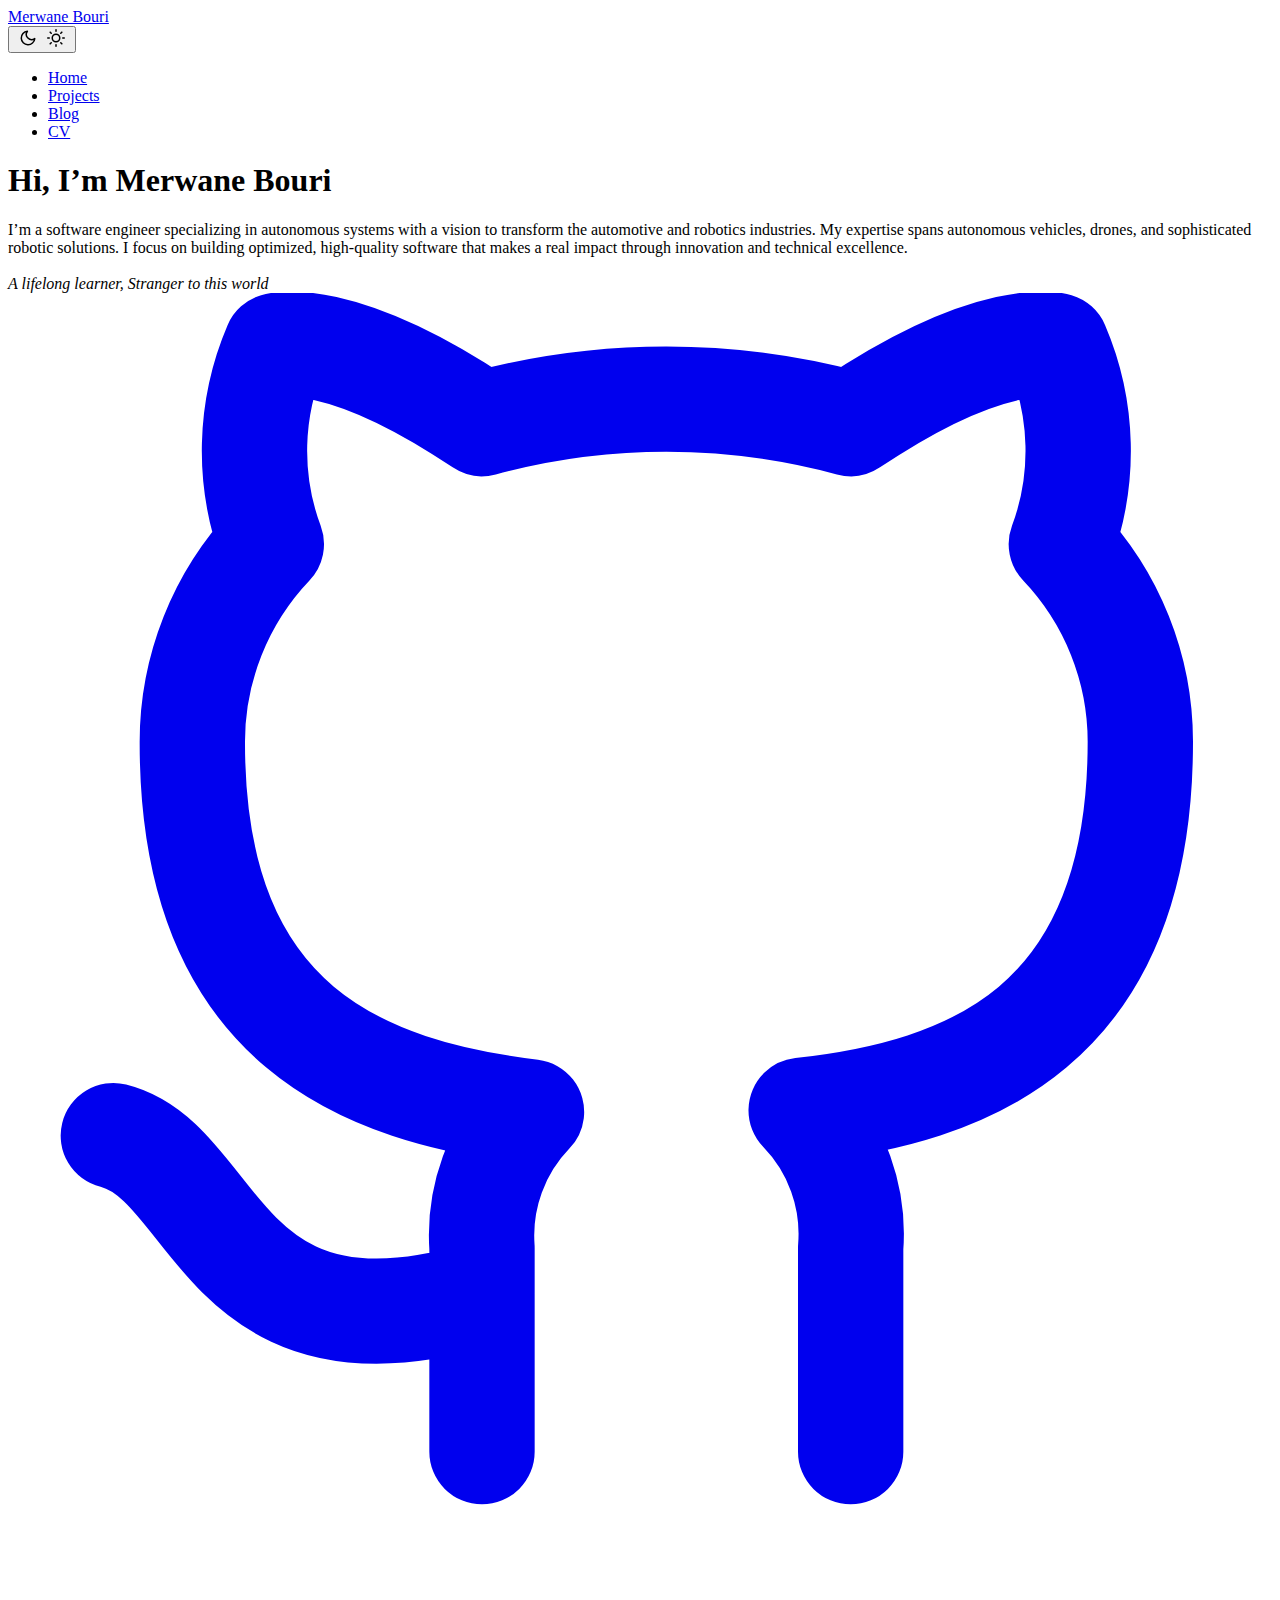
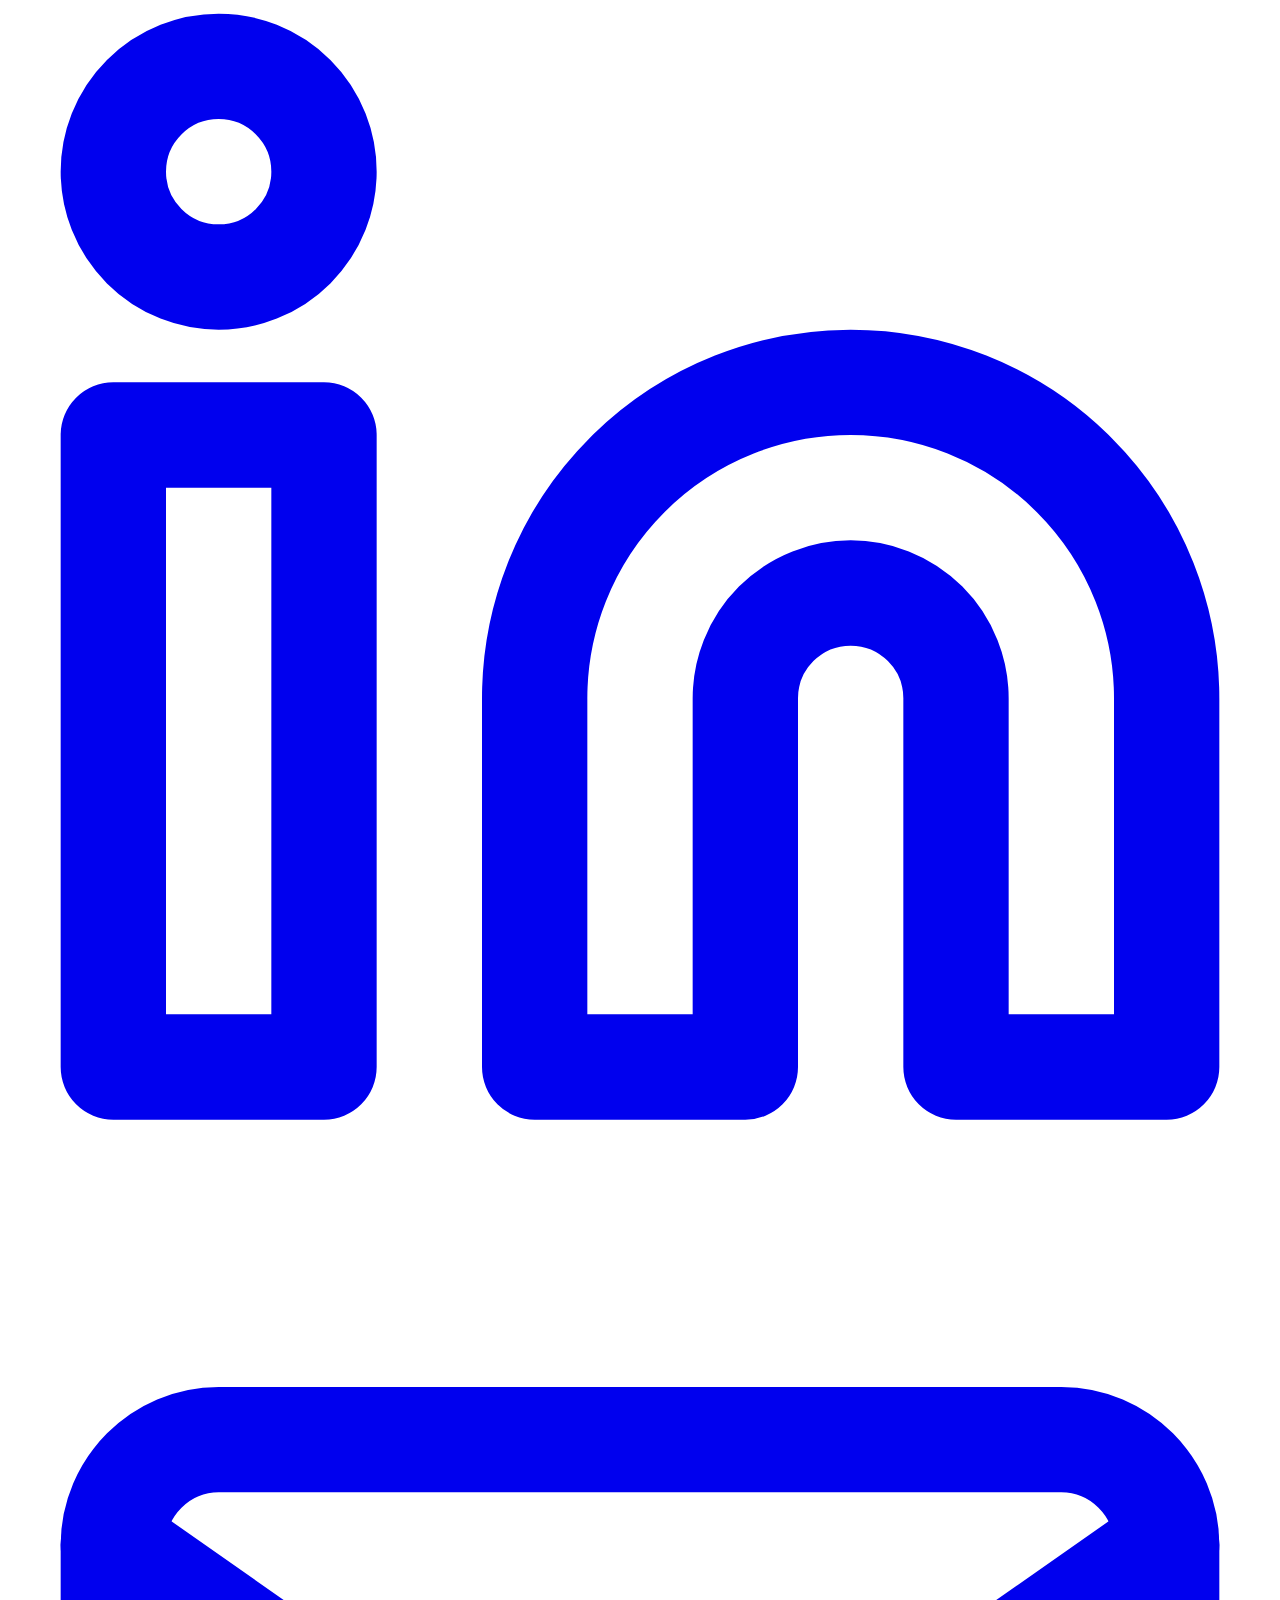
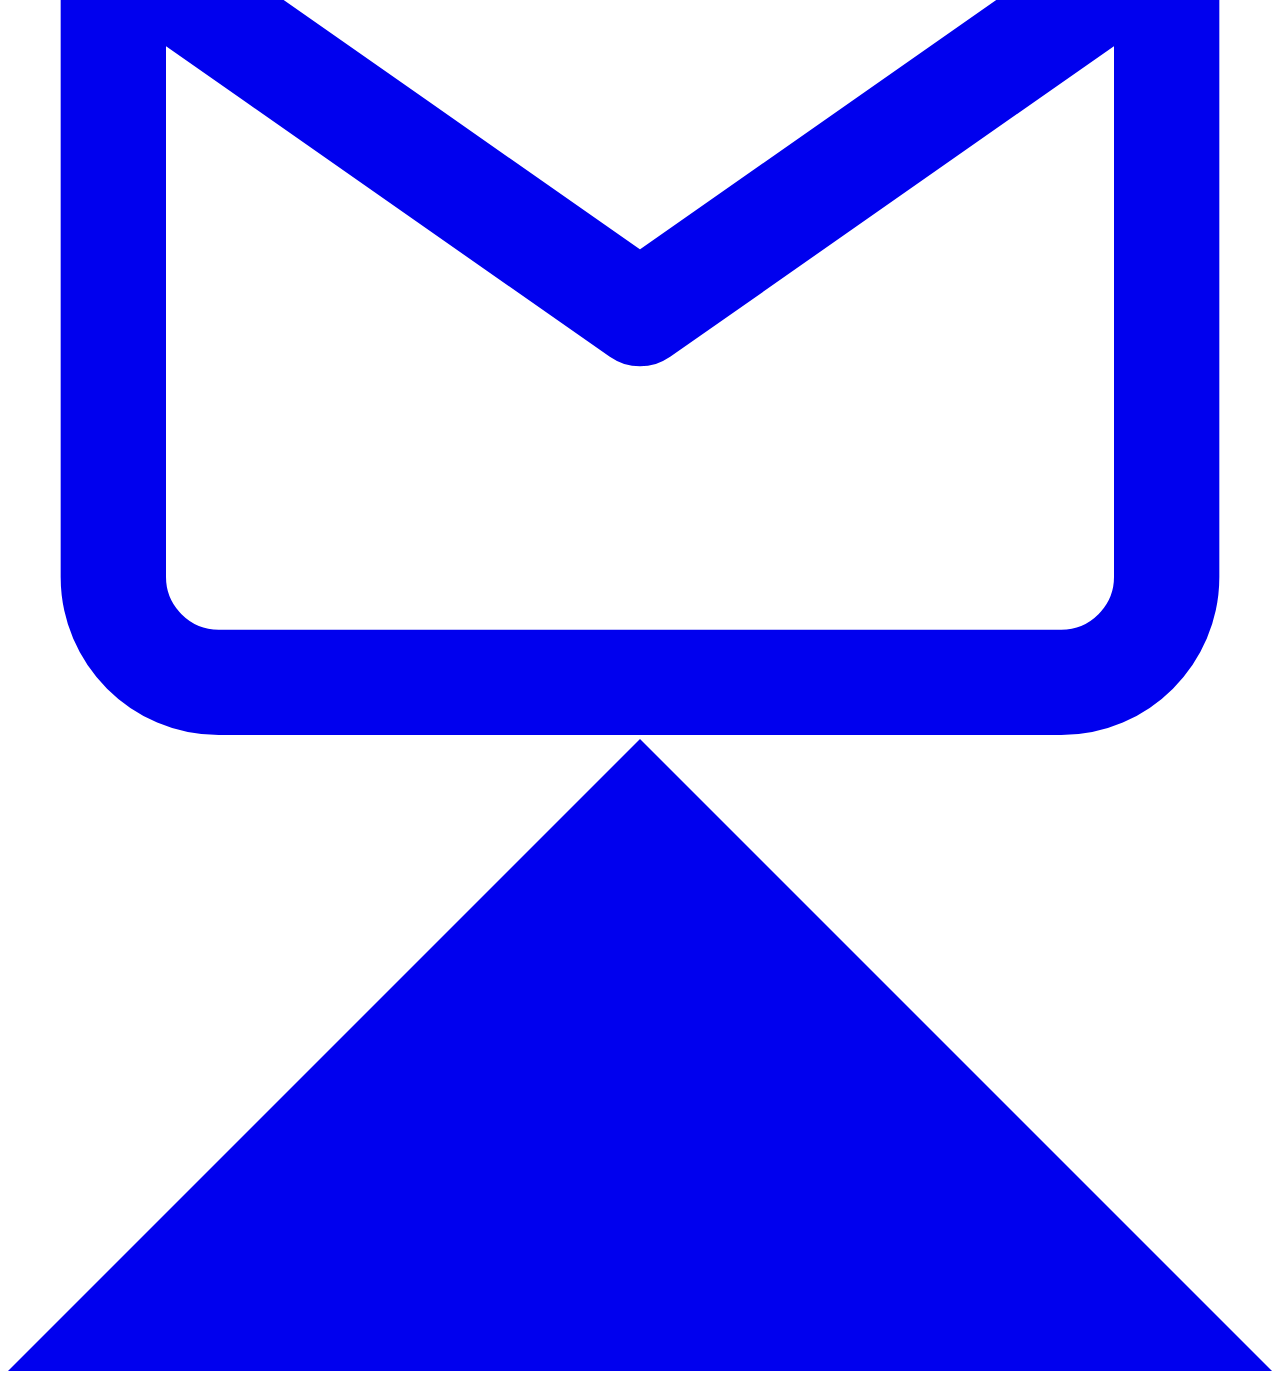
<file: index.html>
<!DOCTYPE html>
<html lang="en" dir="auto">

<head>
	<meta name="generator" content="Hugo 0.145.0"><meta charset="utf-8">
<meta http-equiv="X-UA-Compatible" content="IE=edge">
<meta name="viewport" content="width=device-width, initial-scale=1, shrink-to-fit=no">
<meta name="robots" content="index, follow">
<title>Merwane Bouri</title>
<meta name="keywords" content="autonomous vehicles, robotics, software engineering, drones">
<meta name="description" content="Merwane Bouri - Software engineer specializing in autonomous systems including vehicles, robotics, and drones. Building optimized solutions that revolutionize the automotive and robotics industries.">
<meta name="author" content="map[email:merwane.bouri@gmail.com name:Merwane Bouri]">
<link rel="canonical" href="https://merwanebouri.com/">
<link crossorigin="anonymous" href="https://merwanebouri.com/assets/css/stylesheet.45e028aa8ce0961349adf411b013ee39406be2c0bc80d4ea3fc04555f7f4611a.css" integrity="sha256-ReAoqozglhNJrfQRsBPuOUBr4sC8gNTqP8BFVff0YRo=" rel="preload stylesheet" as="style">
<link rel="icon" href="https://merwanebouri.com/favicon.ico">
<link rel="icon" type="image/png" sizes="16x16" href="https://merwanebouri.com/favicon-16x16.png">
<link rel="icon" type="image/png" sizes="32x32" href="https://merwanebouri.com/favicon-32x32.png">
<link rel="apple-touch-icon" href="https://merwanebouri.com/apple-touch-icon.png">
<link rel="mask-icon" href="https://merwanebouri.com/safari-pinned-tab.svg">
<meta name="theme-color" content="#2e2e33">
<meta name="msapplication-TileColor" content="#2e2e33">
<link rel="alternate" type="application/rss+xml" href="https://merwanebouri.com/index.xml">
<link rel="alternate" hreflang="en" href="https://merwanebouri.com/">
<noscript>
    <style>
        #theme-toggle,
        .top-link {
            display: none;
        }

    </style>
    <style>
        @media (prefers-color-scheme: dark) {
            :root {
                --theme: rgb(29, 30, 32);
                --entry: rgb(46, 46, 51);
                --primary: rgb(218, 218, 219);
                --secondary: rgb(155, 156, 157);
                --tertiary: rgb(65, 66, 68);
                --content: rgb(196, 196, 197);
                --code-block-bg: rgb(46, 46, 51);
                --code-bg: rgb(55, 56, 62);
                --border: rgb(51, 51, 51);
            }

            .list {
                background: var(--theme);
            }

            .list:not(.dark)::-webkit-scrollbar-track {
                background: 0 0;
            }

            .list:not(.dark)::-webkit-scrollbar-thumb {
                border-color: var(--theme);
            }
        }

    </style>
</noscript>
      <script async src="https://www.googletagmanager.com/gtag/js?id=G-78HXMFB3FH"></script>
      <script>
        var doNotTrack = false;
        if ( false ) {
          var dnt = (navigator.doNotTrack || window.doNotTrack || navigator.msDoNotTrack);
          var doNotTrack = (dnt == "1" || dnt == "yes");
        }
        if (!doNotTrack) {
          window.dataLayer = window.dataLayer || [];
          function gtag(){dataLayer.push(arguments);}
          gtag('js', new Date());
          gtag('config', 'G-78HXMFB3FH');
        }
      </script><meta property="og:url" content="https://merwanebouri.com/">
  <meta property="og:site_name" content="Merwane Bouri">
  <meta property="og:title" content="Merwane Bouri">
  <meta property="og:description" content="Merwane Bouri - Software engineer specializing in autonomous systems including vehicles, robotics, and drones. Building optimized solutions that revolutionize the automotive and robotics industries.">
  <meta property="og:locale" content="en-us">
  <meta property="og:type" content="website">
<meta name="twitter:card" content="summary">
<meta name="twitter:title" content="Merwane Bouri">
<meta name="twitter:description" content="Merwane Bouri - Software engineer specializing in autonomous systems including vehicles, robotics, and drones. Building optimized solutions that revolutionize the automotive and robotics industries.">

<script type="application/ld+json">
{
  "@context": "https://schema.org",
  "@type": "Organization",
  "name": "Merwane Bouri",
  "url": "https://merwanebouri.com/",
  "description": "Merwane Bouri - Software engineer specializing in autonomous systems including vehicles, robotics, and drones. Building optimized solutions that revolutionize the automotive and …",
  "logo": "https://merwanebouri.com/favicon.ico",
  "sameAs": [
      "https://github.com/merwanebouri", "https://www.linkedin.com/in/merwane-b-574691139/", "mailto:merwane.bouri@gmail.com"
  ]
}
</script>
</head>

<body class="list" id="top">
<script>
    if (localStorage.getItem("pref-theme") === "dark") {
        document.body.classList.add('dark');
    } else if (localStorage.getItem("pref-theme") === "light") {
        document.body.classList.remove('dark')
    } else if (window.matchMedia('(prefers-color-scheme: dark)').matches) {
        document.body.classList.add('dark');
    }

</script>

<header class="header">
    <nav class="nav">
        <div class="logo">
            <a href="https://merwanebouri.com/" accesskey="h" title="Merwane Bouri (Alt + H)">Merwane Bouri</a>
            <div class="logo-switches">
                <button id="theme-toggle" accesskey="t" title="(Alt + T)" aria-label="Toggle theme">
                    <svg id="moon" xmlns="http://www.w3.org/2000/svg" width="24" height="18" viewBox="0 0 24 24"
                        fill="none" stroke="currentColor" stroke-width="2" stroke-linecap="round"
                        stroke-linejoin="round">
                        <path d="M21 12.79A9 9 0 1 1 11.21 3 7 7 0 0 0 21 12.79z"></path>
                    </svg>
                    <svg id="sun" xmlns="http://www.w3.org/2000/svg" width="24" height="18" viewBox="0 0 24 24"
                        fill="none" stroke="currentColor" stroke-width="2" stroke-linecap="round"
                        stroke-linejoin="round">
                        <circle cx="12" cy="12" r="5"></circle>
                        <line x1="12" y1="1" x2="12" y2="3"></line>
                        <line x1="12" y1="21" x2="12" y2="23"></line>
                        <line x1="4.22" y1="4.22" x2="5.64" y2="5.64"></line>
                        <line x1="18.36" y1="18.36" x2="19.78" y2="19.78"></line>
                        <line x1="1" y1="12" x2="3" y2="12"></line>
                        <line x1="21" y1="12" x2="23" y2="12"></line>
                        <line x1="4.22" y1="19.78" x2="5.64" y2="18.36"></line>
                        <line x1="18.36" y1="5.64" x2="19.78" y2="4.22"></line>
                    </svg>
                </button>
            </div>
        </div>
        <ul id="menu">
            <li>
                <a href="https://merwanebouri.com/" title="Home">
                    <span class="active">Home</span>
                </a>
            </li>
            <li>
                <a href="https://merwanebouri.com/projects/" title="Projects">
                    <span>Projects</span>
                </a>
            </li>
            <li>
                <a href="https://merwanebouri.com/blog/" title="Blog">
                    <span>Blog</span>
                </a>
            </li>
            <li>
                <a href="https://merwanebouri.com/cv/" title="CV">
                    <span>CV</span>
                </a>
            </li>
        </ul>
    </nav>
</header>
<main class="main"> 
<article class="first-entry home-info">
    <header class="entry-header">
        <h1>Hi, I&rsquo;m Merwane Bouri</h1>
    </header>
    <div class="entry-content">
        I&rsquo;m a software engineer specializing in autonomous systems with a vision to transform the automotive and robotics industries.  My expertise spans autonomous vehicles, drones, and sophisticated robotic solutions.  I focus on building optimized, high-quality software that makes a real impact through innovation and technical excellence. <br><br> <em>A lifelong learner, Stranger to this world</em>
    </div>
    <footer class="entry-footer">
        <div class="social-icons" >
    <a href="https://github.com/merwanebouri" target="_blank" rel="noopener noreferrer me"
        title="Github">
        <svg xmlns="http://www.w3.org/2000/svg" viewBox="0 0 24 24" fill="none" stroke="currentColor" stroke-width="2"
    stroke-linecap="round" stroke-linejoin="round">
    <path
        d="M9 19c-5 1.5-5-2.5-7-3m14 6v-3.87a3.37 3.37 0 0 0-.94-2.61c3.14-.35 6.44-1.54 6.44-7A5.44 5.44 0 0 0 20 4.77 5.07 5.07 0 0 0 19.91 1S18.73.65 16 2.48a13.38 13.38 0 0 0-7 0C6.27.65 5.09 1 5.09 1A5.07 5.07 0 0 0 5 4.77a5.44 5.44 0 0 0-1.5 3.78c0 5.42 3.3 6.61 6.44 7A3.37 3.37 0 0 0 9 18.13V22">
    </path>
</svg>
    </a>
    <a href="https://www.linkedin.com/in/merwane-b-574691139/" target="_blank" rel="noopener noreferrer me"
        title="Linkedin">
        <svg xmlns="http://www.w3.org/2000/svg" viewBox="0 0 24 24" fill="none" stroke="currentColor" stroke-width="2"
    stroke-linecap="round" stroke-linejoin="round">
    <path d="M16 8a6 6 0 0 1 6 6v7h-4v-7a2 2 0 0 0-2-2 2 2 0 0 0-2 2v7h-4v-7a6 6 0 0 1 6-6z"></path>
    <rect x="2" y="9" width="4" height="12"></rect>
    <circle cx="4" cy="4" r="2"></circle>
</svg>
    </a>
    <a href="mailto:merwane.bouri@gmail.com" target="_blank" rel="noopener noreferrer me"
        title="Email">
        <svg xmlns="http://www.w3.org/2000/svg" viewBox="0 0 24 21" fill="none" stroke="currentColor" stroke-width="2"
    stroke-linecap="round" stroke-linejoin="round">
    <path d="M4 4h16c1.1 0 2 .9 2 2v12c0 1.1-.9 2-2 2H4c-1.1 0-2-.9-2-2V6c0-1.1.9-2 2-2z"></path>
    <polyline points="22,6 12,13 2,6"></polyline>
</svg>
    </a>
</div>

    </footer>
</article>
    </main>
    
<a href="#top" aria-label="go to top" title="Go to Top (Alt + G)" class="top-link" id="top-link" accesskey="g">
    <svg xmlns="http://www.w3.org/2000/svg" viewBox="0 0 12 6" fill="currentColor">
        <path d="M12 6H0l6-6z" />
    </svg>
</a>

<script>
    let menu = document.getElementById('menu')
    if (menu) {
        menu.scrollLeft = localStorage.getItem("menu-scroll-position");
        menu.onscroll = function () {
            localStorage.setItem("menu-scroll-position", menu.scrollLeft);
        }
    }

    document.querySelectorAll('a[href^="#"]').forEach(anchor => {
        anchor.addEventListener("click", function (e) {
            e.preventDefault();
            var id = this.getAttribute("href").substr(1);
            if (!window.matchMedia('(prefers-reduced-motion: reduce)').matches) {
                document.querySelector(`[id='${decodeURIComponent(id)}']`).scrollIntoView({
                    behavior: "smooth"
                });
            } else {
                document.querySelector(`[id='${decodeURIComponent(id)}']`).scrollIntoView();
            }
            if (id === "top") {
                history.replaceState(null, null, " ");
            } else {
                history.pushState(null, null, `#${id}`);
            }
        });
    });

</script>
<script>
    var mybutton = document.getElementById("top-link");
    window.onscroll = function () {
        if (document.body.scrollTop > 800 || document.documentElement.scrollTop > 800) {
            mybutton.style.visibility = "visible";
            mybutton.style.opacity = "1";
        } else {
            mybutton.style.visibility = "hidden";
            mybutton.style.opacity = "0";
        }
    };

</script>
<script>
    document.getElementById("theme-toggle").addEventListener("click", () => {
        if (document.body.className.includes("dark")) {
            document.body.classList.remove('dark');
            localStorage.setItem("pref-theme", 'light');
        } else {
            document.body.classList.add('dark');
            localStorage.setItem("pref-theme", 'dark');
        }
    })

</script>
</body>

</html>
</file>
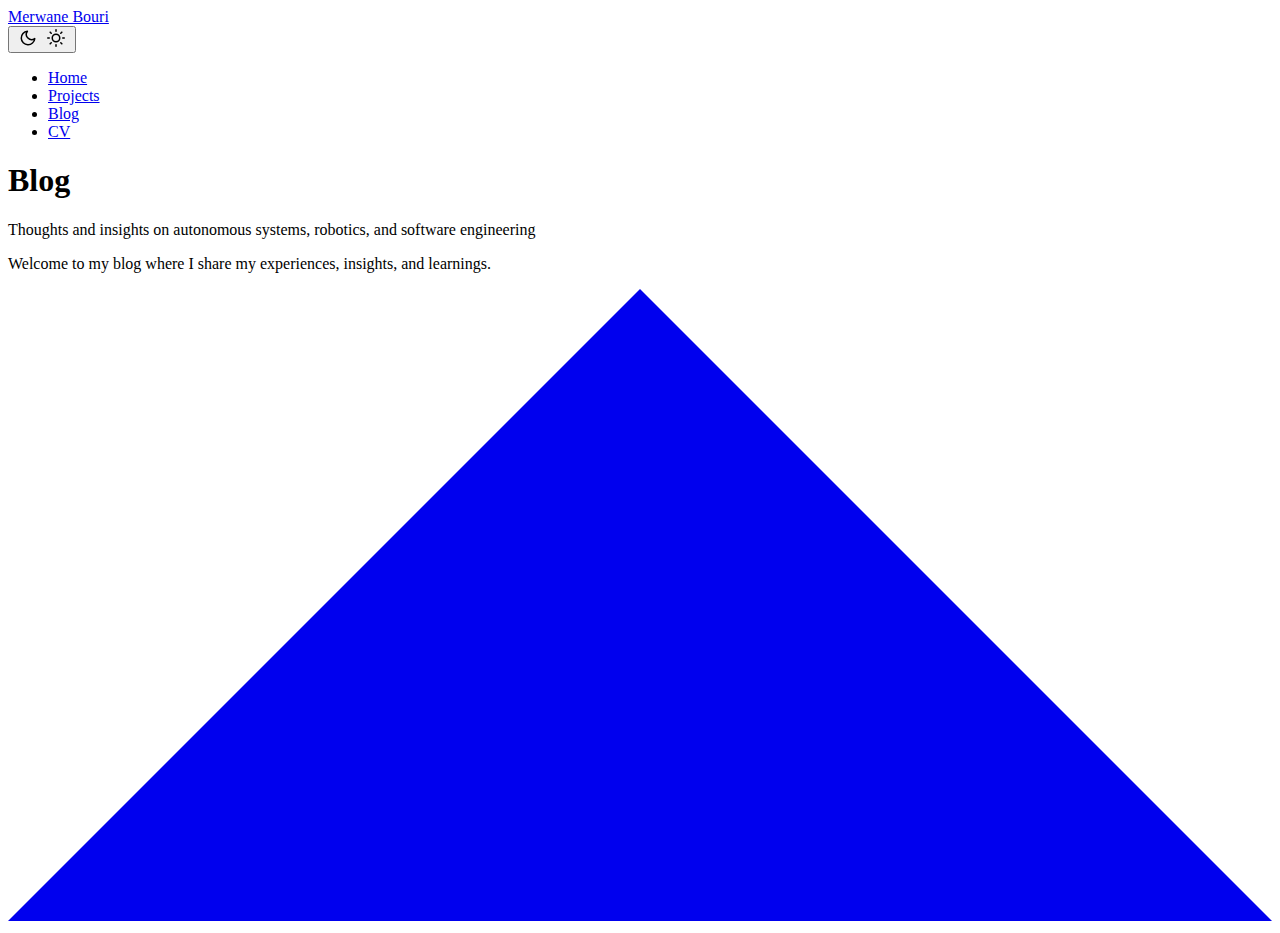
<file: blog/index.html>
<!DOCTYPE html>
<html lang="en" dir="auto">

<head><meta charset="utf-8">
<meta http-equiv="X-UA-Compatible" content="IE=edge">
<meta name="viewport" content="width=device-width, initial-scale=1, shrink-to-fit=no">
<meta name="robots" content="index, follow">
<title>Blog | Merwane Bouri</title>
<meta name="keywords" content="">
<meta name="description" content="Thoughts and insights on autonomous systems, robotics, and software engineering">
<meta name="author" content="map[email:merwane.bouri@gmail.com name:Merwane Bouri]">
<link rel="canonical" href="https://merwanebouri.com/blog/">
<link crossorigin="anonymous" href="https://merwanebouri.com/assets/css/stylesheet.45e028aa8ce0961349adf411b013ee39406be2c0bc80d4ea3fc04555f7f4611a.css" integrity="sha256-ReAoqozglhNJrfQRsBPuOUBr4sC8gNTqP8BFVff0YRo=" rel="preload stylesheet" as="style">
<link rel="icon" href="https://merwanebouri.com/favicon.ico">
<link rel="icon" type="image/png" sizes="16x16" href="https://merwanebouri.com/favicon-16x16.png">
<link rel="icon" type="image/png" sizes="32x32" href="https://merwanebouri.com/favicon-32x32.png">
<link rel="apple-touch-icon" href="https://merwanebouri.com/apple-touch-icon.png">
<link rel="mask-icon" href="https://merwanebouri.com/safari-pinned-tab.svg">
<meta name="theme-color" content="#2e2e33">
<meta name="msapplication-TileColor" content="#2e2e33">
<link rel="alternate" type="application/rss+xml" href="https://merwanebouri.com/blog/index.xml">
<link rel="alternate" hreflang="en" href="https://merwanebouri.com/blog/">
<noscript>
    <style>
        #theme-toggle,
        .top-link {
            display: none;
        }

    </style>
    <style>
        @media (prefers-color-scheme: dark) {
            :root {
                --theme: rgb(29, 30, 32);
                --entry: rgb(46, 46, 51);
                --primary: rgb(218, 218, 219);
                --secondary: rgb(155, 156, 157);
                --tertiary: rgb(65, 66, 68);
                --content: rgb(196, 196, 197);
                --code-block-bg: rgb(46, 46, 51);
                --code-bg: rgb(55, 56, 62);
                --border: rgb(51, 51, 51);
            }

            .list {
                background: var(--theme);
            }

            .list:not(.dark)::-webkit-scrollbar-track {
                background: 0 0;
            }

            .list:not(.dark)::-webkit-scrollbar-thumb {
                border-color: var(--theme);
            }
        }

    </style>
</noscript>
      <script async src="https://www.googletagmanager.com/gtag/js?id=G-78HXMFB3FH"></script>
      <script>
        var doNotTrack = false;
        if ( false ) {
          var dnt = (navigator.doNotTrack || window.doNotTrack || navigator.msDoNotTrack);
          var doNotTrack = (dnt == "1" || dnt == "yes");
        }
        if (!doNotTrack) {
          window.dataLayer = window.dataLayer || [];
          function gtag(){dataLayer.push(arguments);}
          gtag('js', new Date());
          gtag('config', 'G-78HXMFB3FH');
        }
      </script><meta property="og:url" content="https://merwanebouri.com/blog/">
  <meta property="og:site_name" content="Merwane Bouri">
  <meta property="og:title" content="Blog">
  <meta property="og:description" content="Thoughts and insights on autonomous systems, robotics, and software engineering">
  <meta property="og:locale" content="en-us">
  <meta property="og:type" content="website">
<meta name="twitter:card" content="summary">
<meta name="twitter:title" content="Blog">
<meta name="twitter:description" content="Thoughts and insights on autonomous systems, robotics, and software engineering">


<script type="application/ld+json">
{
  "@context": "https://schema.org",
  "@type": "BreadcrumbList",
  "itemListElement": [
    {
      "@type": "ListItem",
      "position":  1 ,
      "name": "Blog",
      "item": "https://merwanebouri.com/blog/"
    }
  ]
}
</script>
</head>

<body class="list" id="top">
<script>
    if (localStorage.getItem("pref-theme") === "dark") {
        document.body.classList.add('dark');
    } else if (localStorage.getItem("pref-theme") === "light") {
        document.body.classList.remove('dark')
    } else if (window.matchMedia('(prefers-color-scheme: dark)').matches) {
        document.body.classList.add('dark');
    }

</script>

<header class="header">
    <nav class="nav">
        <div class="logo">
            <a href="https://merwanebouri.com/" accesskey="h" title="Merwane Bouri (Alt + H)">Merwane Bouri</a>
            <div class="logo-switches">
                <button id="theme-toggle" accesskey="t" title="(Alt + T)" aria-label="Toggle theme">
                    <svg id="moon" xmlns="http://www.w3.org/2000/svg" width="24" height="18" viewBox="0 0 24 24"
                        fill="none" stroke="currentColor" stroke-width="2" stroke-linecap="round"
                        stroke-linejoin="round">
                        <path d="M21 12.79A9 9 0 1 1 11.21 3 7 7 0 0 0 21 12.79z"></path>
                    </svg>
                    <svg id="sun" xmlns="http://www.w3.org/2000/svg" width="24" height="18" viewBox="0 0 24 24"
                        fill="none" stroke="currentColor" stroke-width="2" stroke-linecap="round"
                        stroke-linejoin="round">
                        <circle cx="12" cy="12" r="5"></circle>
                        <line x1="12" y1="1" x2="12" y2="3"></line>
                        <line x1="12" y1="21" x2="12" y2="23"></line>
                        <line x1="4.22" y1="4.22" x2="5.64" y2="5.64"></line>
                        <line x1="18.36" y1="18.36" x2="19.78" y2="19.78"></line>
                        <line x1="1" y1="12" x2="3" y2="12"></line>
                        <line x1="21" y1="12" x2="23" y2="12"></line>
                        <line x1="4.22" y1="19.78" x2="5.64" y2="18.36"></line>
                        <line x1="18.36" y1="5.64" x2="19.78" y2="4.22"></line>
                    </svg>
                </button>
            </div>
        </div>
        <ul id="menu">
            <li>
                <a href="https://merwanebouri.com/" title="Home">
                    <span>Home</span>
                </a>
            </li>
            <li>
                <a href="https://merwanebouri.com/projects/" title="Projects">
                    <span>Projects</span>
                </a>
            </li>
            <li>
                <a href="https://merwanebouri.com/blog/" title="Blog">
                    <span class="active">Blog</span>
                </a>
            </li>
            <li>
                <a href="https://merwanebouri.com/cv/" title="CV">
                    <span>CV</span>
                </a>
            </li>
        </ul>
    </nav>
</header>
<main class="main"> 
<header class="page-header">
  <h1>
    Blog
  </h1>
  <div class="post-description">
    Thoughts and insights on autonomous systems, robotics, and software engineering
  </div>
</header>
<div class="post-content"><p>Welcome to my blog where I share my experiences, insights, and learnings.</p>


</div>
    </main>
    
<a href="#top" aria-label="go to top" title="Go to Top (Alt + G)" class="top-link" id="top-link" accesskey="g">
    <svg xmlns="http://www.w3.org/2000/svg" viewBox="0 0 12 6" fill="currentColor">
        <path d="M12 6H0l6-6z" />
    </svg>
</a>

<script>
    let menu = document.getElementById('menu')
    if (menu) {
        menu.scrollLeft = localStorage.getItem("menu-scroll-position");
        menu.onscroll = function () {
            localStorage.setItem("menu-scroll-position", menu.scrollLeft);
        }
    }

    document.querySelectorAll('a[href^="#"]').forEach(anchor => {
        anchor.addEventListener("click", function (e) {
            e.preventDefault();
            var id = this.getAttribute("href").substr(1);
            if (!window.matchMedia('(prefers-reduced-motion: reduce)').matches) {
                document.querySelector(`[id='${decodeURIComponent(id)}']`).scrollIntoView({
                    behavior: "smooth"
                });
            } else {
                document.querySelector(`[id='${decodeURIComponent(id)}']`).scrollIntoView();
            }
            if (id === "top") {
                history.replaceState(null, null, " ");
            } else {
                history.pushState(null, null, `#${id}`);
            }
        });
    });

</script>
<script>
    var mybutton = document.getElementById("top-link");
    window.onscroll = function () {
        if (document.body.scrollTop > 800 || document.documentElement.scrollTop > 800) {
            mybutton.style.visibility = "visible";
            mybutton.style.opacity = "1";
        } else {
            mybutton.style.visibility = "hidden";
            mybutton.style.opacity = "0";
        }
    };

</script>
<script>
    document.getElementById("theme-toggle").addEventListener("click", () => {
        if (document.body.className.includes("dark")) {
            document.body.classList.remove('dark');
            localStorage.setItem("pref-theme", 'light');
        } else {
            document.body.classList.add('dark');
            localStorage.setItem("pref-theme", 'dark');
        }
    })

</script>
</body>

</html>
</file>
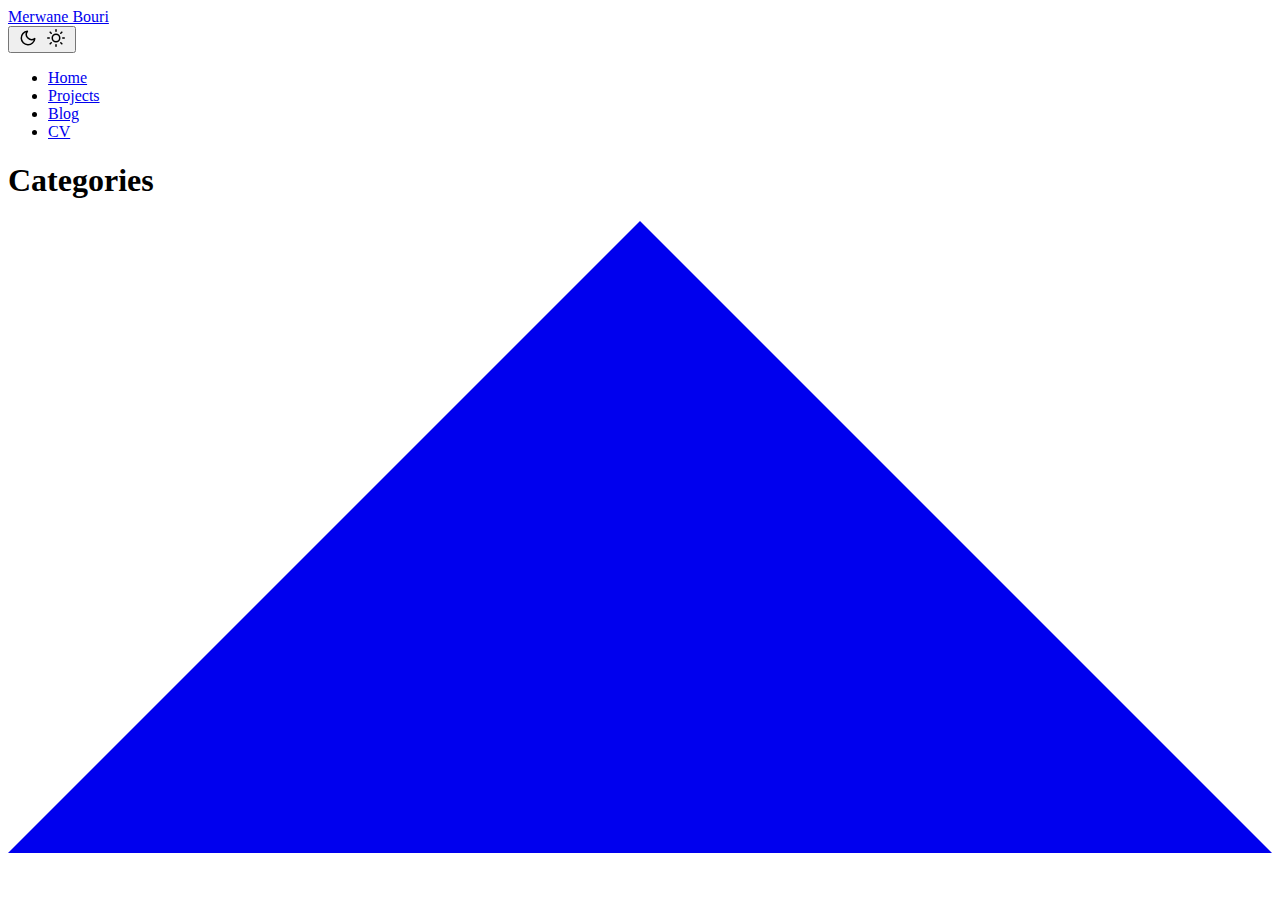
<file: categories/index.html>
<!DOCTYPE html>
<html lang="en" dir="auto">

<head><meta charset="utf-8">
<meta http-equiv="X-UA-Compatible" content="IE=edge">
<meta name="viewport" content="width=device-width, initial-scale=1, shrink-to-fit=no">
<meta name="robots" content="index, follow">
<title>Categories | Merwane Bouri</title>
<meta name="keywords" content="">
<meta name="description" content="Merwane Bouri - Software engineer specializing in autonomous systems including vehicles, robotics, and drones. Building optimized solutions that revolutionize the automotive and robotics industries.">
<meta name="author" content="map[email:merwane.bouri@gmail.com name:Merwane Bouri]">
<link rel="canonical" href="https://merwanebouri.com/categories/">
<link crossorigin="anonymous" href="https://merwanebouri.com/assets/css/stylesheet.45e028aa8ce0961349adf411b013ee39406be2c0bc80d4ea3fc04555f7f4611a.css" integrity="sha256-ReAoqozglhNJrfQRsBPuOUBr4sC8gNTqP8BFVff0YRo=" rel="preload stylesheet" as="style">
<link rel="icon" href="https://merwanebouri.com/favicon.ico">
<link rel="icon" type="image/png" sizes="16x16" href="https://merwanebouri.com/favicon-16x16.png">
<link rel="icon" type="image/png" sizes="32x32" href="https://merwanebouri.com/favicon-32x32.png">
<link rel="apple-touch-icon" href="https://merwanebouri.com/apple-touch-icon.png">
<link rel="mask-icon" href="https://merwanebouri.com/safari-pinned-tab.svg">
<meta name="theme-color" content="#2e2e33">
<meta name="msapplication-TileColor" content="#2e2e33">
<link rel="alternate" type="application/rss+xml" href="https://merwanebouri.com/categories/index.xml">
<link rel="alternate" hreflang="en" href="https://merwanebouri.com/categories/">
<noscript>
    <style>
        #theme-toggle,
        .top-link {
            display: none;
        }

    </style>
    <style>
        @media (prefers-color-scheme: dark) {
            :root {
                --theme: rgb(29, 30, 32);
                --entry: rgb(46, 46, 51);
                --primary: rgb(218, 218, 219);
                --secondary: rgb(155, 156, 157);
                --tertiary: rgb(65, 66, 68);
                --content: rgb(196, 196, 197);
                --code-block-bg: rgb(46, 46, 51);
                --code-bg: rgb(55, 56, 62);
                --border: rgb(51, 51, 51);
            }

            .list {
                background: var(--theme);
            }

            .list:not(.dark)::-webkit-scrollbar-track {
                background: 0 0;
            }

            .list:not(.dark)::-webkit-scrollbar-thumb {
                border-color: var(--theme);
            }
        }

    </style>
</noscript>
      <script async src="https://www.googletagmanager.com/gtag/js?id=G-78HXMFB3FH"></script>
      <script>
        var doNotTrack = false;
        if ( false ) {
          var dnt = (navigator.doNotTrack || window.doNotTrack || navigator.msDoNotTrack);
          var doNotTrack = (dnt == "1" || dnt == "yes");
        }
        if (!doNotTrack) {
          window.dataLayer = window.dataLayer || [];
          function gtag(){dataLayer.push(arguments);}
          gtag('js', new Date());
          gtag('config', 'G-78HXMFB3FH');
        }
      </script><meta property="og:url" content="https://merwanebouri.com/categories/">
  <meta property="og:site_name" content="Merwane Bouri">
  <meta property="og:title" content="Categories">
  <meta property="og:description" content="Merwane Bouri - Software engineer specializing in autonomous systems including vehicles, robotics, and drones. Building optimized solutions that revolutionize the automotive and robotics industries.">
  <meta property="og:locale" content="en-us">
  <meta property="og:type" content="website">
<meta name="twitter:card" content="summary">
<meta name="twitter:title" content="Categories">
<meta name="twitter:description" content="Merwane Bouri - Software engineer specializing in autonomous systems including vehicles, robotics, and drones. Building optimized solutions that revolutionize the automotive and robotics industries.">

</head>

<body class="list" id="top">
<script>
    if (localStorage.getItem("pref-theme") === "dark") {
        document.body.classList.add('dark');
    } else if (localStorage.getItem("pref-theme") === "light") {
        document.body.classList.remove('dark')
    } else if (window.matchMedia('(prefers-color-scheme: dark)').matches) {
        document.body.classList.add('dark');
    }

</script>

<header class="header">
    <nav class="nav">
        <div class="logo">
            <a href="https://merwanebouri.com/" accesskey="h" title="Merwane Bouri (Alt + H)">Merwane Bouri</a>
            <div class="logo-switches">
                <button id="theme-toggle" accesskey="t" title="(Alt + T)" aria-label="Toggle theme">
                    <svg id="moon" xmlns="http://www.w3.org/2000/svg" width="24" height="18" viewBox="0 0 24 24"
                        fill="none" stroke="currentColor" stroke-width="2" stroke-linecap="round"
                        stroke-linejoin="round">
                        <path d="M21 12.79A9 9 0 1 1 11.21 3 7 7 0 0 0 21 12.79z"></path>
                    </svg>
                    <svg id="sun" xmlns="http://www.w3.org/2000/svg" width="24" height="18" viewBox="0 0 24 24"
                        fill="none" stroke="currentColor" stroke-width="2" stroke-linecap="round"
                        stroke-linejoin="round">
                        <circle cx="12" cy="12" r="5"></circle>
                        <line x1="12" y1="1" x2="12" y2="3"></line>
                        <line x1="12" y1="21" x2="12" y2="23"></line>
                        <line x1="4.22" y1="4.22" x2="5.64" y2="5.64"></line>
                        <line x1="18.36" y1="18.36" x2="19.78" y2="19.78"></line>
                        <line x1="1" y1="12" x2="3" y2="12"></line>
                        <line x1="21" y1="12" x2="23" y2="12"></line>
                        <line x1="4.22" y1="19.78" x2="5.64" y2="18.36"></line>
                        <line x1="18.36" y1="5.64" x2="19.78" y2="4.22"></line>
                    </svg>
                </button>
            </div>
        </div>
        <ul id="menu">
            <li>
                <a href="https://merwanebouri.com/" title="Home">
                    <span>Home</span>
                </a>
            </li>
            <li>
                <a href="https://merwanebouri.com/projects/" title="Projects">
                    <span>Projects</span>
                </a>
            </li>
            <li>
                <a href="https://merwanebouri.com/blog/" title="Blog">
                    <span>Blog</span>
                </a>
            </li>
            <li>
                <a href="https://merwanebouri.com/cv/" title="CV">
                    <span>CV</span>
                </a>
            </li>
        </ul>
    </nav>
</header>
<main class="main">
<header class="page-header">
    <h1>Categories</h1>
</header>

<ul class="terms-tags">
</ul>
    </main>
    
<a href="#top" aria-label="go to top" title="Go to Top (Alt + G)" class="top-link" id="top-link" accesskey="g">
    <svg xmlns="http://www.w3.org/2000/svg" viewBox="0 0 12 6" fill="currentColor">
        <path d="M12 6H0l6-6z" />
    </svg>
</a>

<script>
    let menu = document.getElementById('menu')
    if (menu) {
        menu.scrollLeft = localStorage.getItem("menu-scroll-position");
        menu.onscroll = function () {
            localStorage.setItem("menu-scroll-position", menu.scrollLeft);
        }
    }

    document.querySelectorAll('a[href^="#"]').forEach(anchor => {
        anchor.addEventListener("click", function (e) {
            e.preventDefault();
            var id = this.getAttribute("href").substr(1);
            if (!window.matchMedia('(prefers-reduced-motion: reduce)').matches) {
                document.querySelector(`[id='${decodeURIComponent(id)}']`).scrollIntoView({
                    behavior: "smooth"
                });
            } else {
                document.querySelector(`[id='${decodeURIComponent(id)}']`).scrollIntoView();
            }
            if (id === "top") {
                history.replaceState(null, null, " ");
            } else {
                history.pushState(null, null, `#${id}`);
            }
        });
    });

</script>
<script>
    var mybutton = document.getElementById("top-link");
    window.onscroll = function () {
        if (document.body.scrollTop > 800 || document.documentElement.scrollTop > 800) {
            mybutton.style.visibility = "visible";
            mybutton.style.opacity = "1";
        } else {
            mybutton.style.visibility = "hidden";
            mybutton.style.opacity = "0";
        }
    };

</script>
<script>
    document.getElementById("theme-toggle").addEventListener("click", () => {
        if (document.body.className.includes("dark")) {
            document.body.classList.remove('dark');
            localStorage.setItem("pref-theme", 'light');
        } else {
            document.body.classList.add('dark');
            localStorage.setItem("pref-theme", 'dark');
        }
    })

</script>
</body>

</html>
</file>
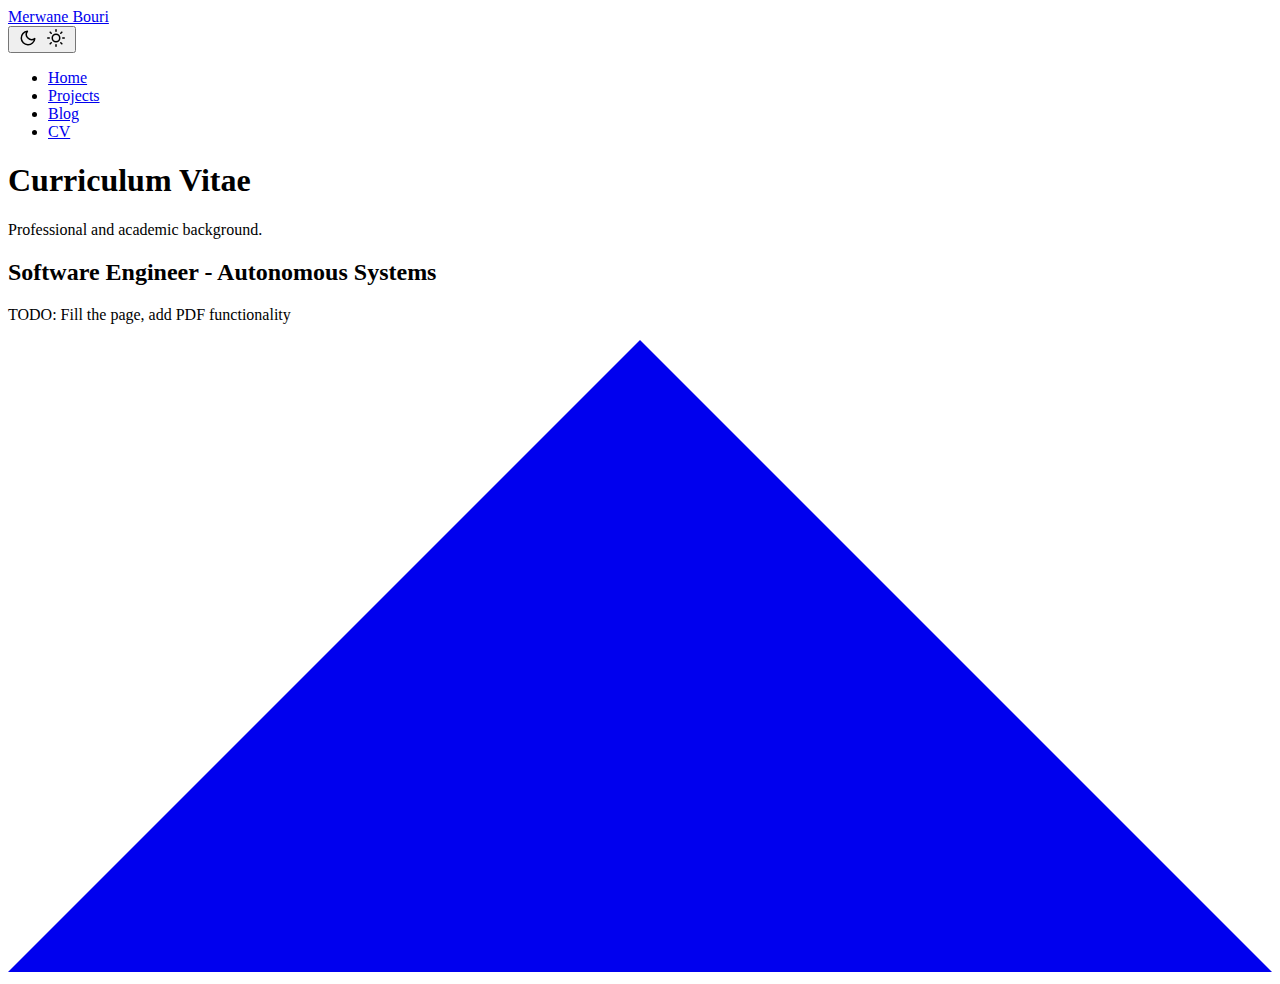
<file: cv/index.html>
<!DOCTYPE html>
<html lang="en" dir="auto">

<head><meta charset="utf-8">
<meta http-equiv="X-UA-Compatible" content="IE=edge">
<meta name="viewport" content="width=device-width, initial-scale=1, shrink-to-fit=no">
<meta name="robots" content="index, follow">
<title>Curriculum Vitae | Merwane Bouri</title>
<meta name="keywords" content="">
<meta name="description" content="Professional and academic background.">
<meta name="author" content="map[email:merwane.bouri@gmail.com name:Merwane Bouri]">
<link rel="canonical" href="https://merwanebouri.com/cv/">
<link crossorigin="anonymous" href="https://merwanebouri.com/assets/css/stylesheet.45e028aa8ce0961349adf411b013ee39406be2c0bc80d4ea3fc04555f7f4611a.css" integrity="sha256-ReAoqozglhNJrfQRsBPuOUBr4sC8gNTqP8BFVff0YRo=" rel="preload stylesheet" as="style">
<link rel="icon" href="https://merwanebouri.com/favicon.ico">
<link rel="icon" type="image/png" sizes="16x16" href="https://merwanebouri.com/favicon-16x16.png">
<link rel="icon" type="image/png" sizes="32x32" href="https://merwanebouri.com/favicon-32x32.png">
<link rel="apple-touch-icon" href="https://merwanebouri.com/apple-touch-icon.png">
<link rel="mask-icon" href="https://merwanebouri.com/safari-pinned-tab.svg">
<meta name="theme-color" content="#2e2e33">
<meta name="msapplication-TileColor" content="#2e2e33">
<link rel="alternate" type="application/rss+xml" href="https://merwanebouri.com/cv/index.xml">
<link rel="alternate" hreflang="en" href="https://merwanebouri.com/cv/">
<noscript>
    <style>
        #theme-toggle,
        .top-link {
            display: none;
        }

    </style>
    <style>
        @media (prefers-color-scheme: dark) {
            :root {
                --theme: rgb(29, 30, 32);
                --entry: rgb(46, 46, 51);
                --primary: rgb(218, 218, 219);
                --secondary: rgb(155, 156, 157);
                --tertiary: rgb(65, 66, 68);
                --content: rgb(196, 196, 197);
                --code-block-bg: rgb(46, 46, 51);
                --code-bg: rgb(55, 56, 62);
                --border: rgb(51, 51, 51);
            }

            .list {
                background: var(--theme);
            }

            .list:not(.dark)::-webkit-scrollbar-track {
                background: 0 0;
            }

            .list:not(.dark)::-webkit-scrollbar-thumb {
                border-color: var(--theme);
            }
        }

    </style>
</noscript>
      <script async src="https://www.googletagmanager.com/gtag/js?id=G-78HXMFB3FH"></script>
      <script>
        var doNotTrack = false;
        if ( false ) {
          var dnt = (navigator.doNotTrack || window.doNotTrack || navigator.msDoNotTrack);
          var doNotTrack = (dnt == "1" || dnt == "yes");
        }
        if (!doNotTrack) {
          window.dataLayer = window.dataLayer || [];
          function gtag(){dataLayer.push(arguments);}
          gtag('js', new Date());
          gtag('config', 'G-78HXMFB3FH');
        }
      </script><meta property="og:url" content="https://merwanebouri.com/cv/">
  <meta property="og:site_name" content="Merwane Bouri">
  <meta property="og:title" content="Curriculum Vitae">
  <meta property="og:description" content="Professional and academic background.">
  <meta property="og:locale" content="en-us">
  <meta property="og:type" content="website">
<meta name="twitter:card" content="summary">
<meta name="twitter:title" content="Curriculum Vitae">
<meta name="twitter:description" content="Professional and academic background.">


<script type="application/ld+json">
{
  "@context": "https://schema.org",
  "@type": "BreadcrumbList",
  "itemListElement": [
    {
      "@type": "ListItem",
      "position":  1 ,
      "name": "Curriculum Vitae",
      "item": "https://merwanebouri.com/cv/"
    }
  ]
}
</script>
</head>

<body class="list" id="top">
<script>
    if (localStorage.getItem("pref-theme") === "dark") {
        document.body.classList.add('dark');
    } else if (localStorage.getItem("pref-theme") === "light") {
        document.body.classList.remove('dark')
    } else if (window.matchMedia('(prefers-color-scheme: dark)').matches) {
        document.body.classList.add('dark');
    }

</script>

<header class="header">
    <nav class="nav">
        <div class="logo">
            <a href="https://merwanebouri.com/" accesskey="h" title="Merwane Bouri (Alt + H)">Merwane Bouri</a>
            <div class="logo-switches">
                <button id="theme-toggle" accesskey="t" title="(Alt + T)" aria-label="Toggle theme">
                    <svg id="moon" xmlns="http://www.w3.org/2000/svg" width="24" height="18" viewBox="0 0 24 24"
                        fill="none" stroke="currentColor" stroke-width="2" stroke-linecap="round"
                        stroke-linejoin="round">
                        <path d="M21 12.79A9 9 0 1 1 11.21 3 7 7 0 0 0 21 12.79z"></path>
                    </svg>
                    <svg id="sun" xmlns="http://www.w3.org/2000/svg" width="24" height="18" viewBox="0 0 24 24"
                        fill="none" stroke="currentColor" stroke-width="2" stroke-linecap="round"
                        stroke-linejoin="round">
                        <circle cx="12" cy="12" r="5"></circle>
                        <line x1="12" y1="1" x2="12" y2="3"></line>
                        <line x1="12" y1="21" x2="12" y2="23"></line>
                        <line x1="4.22" y1="4.22" x2="5.64" y2="5.64"></line>
                        <line x1="18.36" y1="18.36" x2="19.78" y2="19.78"></line>
                        <line x1="1" y1="12" x2="3" y2="12"></line>
                        <line x1="21" y1="12" x2="23" y2="12"></line>
                        <line x1="4.22" y1="19.78" x2="5.64" y2="18.36"></line>
                        <line x1="18.36" y1="5.64" x2="19.78" y2="4.22"></line>
                    </svg>
                </button>
            </div>
        </div>
        <ul id="menu">
            <li>
                <a href="https://merwanebouri.com/" title="Home">
                    <span>Home</span>
                </a>
            </li>
            <li>
                <a href="https://merwanebouri.com/projects/" title="Projects">
                    <span>Projects</span>
                </a>
            </li>
            <li>
                <a href="https://merwanebouri.com/blog/" title="Blog">
                    <span>Blog</span>
                </a>
            </li>
            <li>
                <a href="https://merwanebouri.com/cv/" title="CV">
                    <span class="active">CV</span>
                </a>
            </li>
        </ul>
    </nav>
</header>
<main class="main"> 
<header class="page-header">
  <h1>
    Curriculum Vitae
  </h1>
  <div class="post-description">
    Professional and academic background.
  </div>
</header>
<div class="post-content"><h2 id="software-engineer---autonomous-systems">Software Engineer - Autonomous Systems<a hidden class="anchor" aria-hidden="true" href="#software-engineer---autonomous-systems">#</a></h2>
<p>TODO: Fill the page, add PDF functionality</p>


</div>
    </main>
    
<a href="#top" aria-label="go to top" title="Go to Top (Alt + G)" class="top-link" id="top-link" accesskey="g">
    <svg xmlns="http://www.w3.org/2000/svg" viewBox="0 0 12 6" fill="currentColor">
        <path d="M12 6H0l6-6z" />
    </svg>
</a>

<script>
    let menu = document.getElementById('menu')
    if (menu) {
        menu.scrollLeft = localStorage.getItem("menu-scroll-position");
        menu.onscroll = function () {
            localStorage.setItem("menu-scroll-position", menu.scrollLeft);
        }
    }

    document.querySelectorAll('a[href^="#"]').forEach(anchor => {
        anchor.addEventListener("click", function (e) {
            e.preventDefault();
            var id = this.getAttribute("href").substr(1);
            if (!window.matchMedia('(prefers-reduced-motion: reduce)').matches) {
                document.querySelector(`[id='${decodeURIComponent(id)}']`).scrollIntoView({
                    behavior: "smooth"
                });
            } else {
                document.querySelector(`[id='${decodeURIComponent(id)}']`).scrollIntoView();
            }
            if (id === "top") {
                history.replaceState(null, null, " ");
            } else {
                history.pushState(null, null, `#${id}`);
            }
        });
    });

</script>
<script>
    var mybutton = document.getElementById("top-link");
    window.onscroll = function () {
        if (document.body.scrollTop > 800 || document.documentElement.scrollTop > 800) {
            mybutton.style.visibility = "visible";
            mybutton.style.opacity = "1";
        } else {
            mybutton.style.visibility = "hidden";
            mybutton.style.opacity = "0";
        }
    };

</script>
<script>
    document.getElementById("theme-toggle").addEventListener("click", () => {
        if (document.body.className.includes("dark")) {
            document.body.classList.remove('dark');
            localStorage.setItem("pref-theme", 'light');
        } else {
            document.body.classList.add('dark');
            localStorage.setItem("pref-theme", 'dark');
        }
    })

</script>
</body>

</html>
</file>
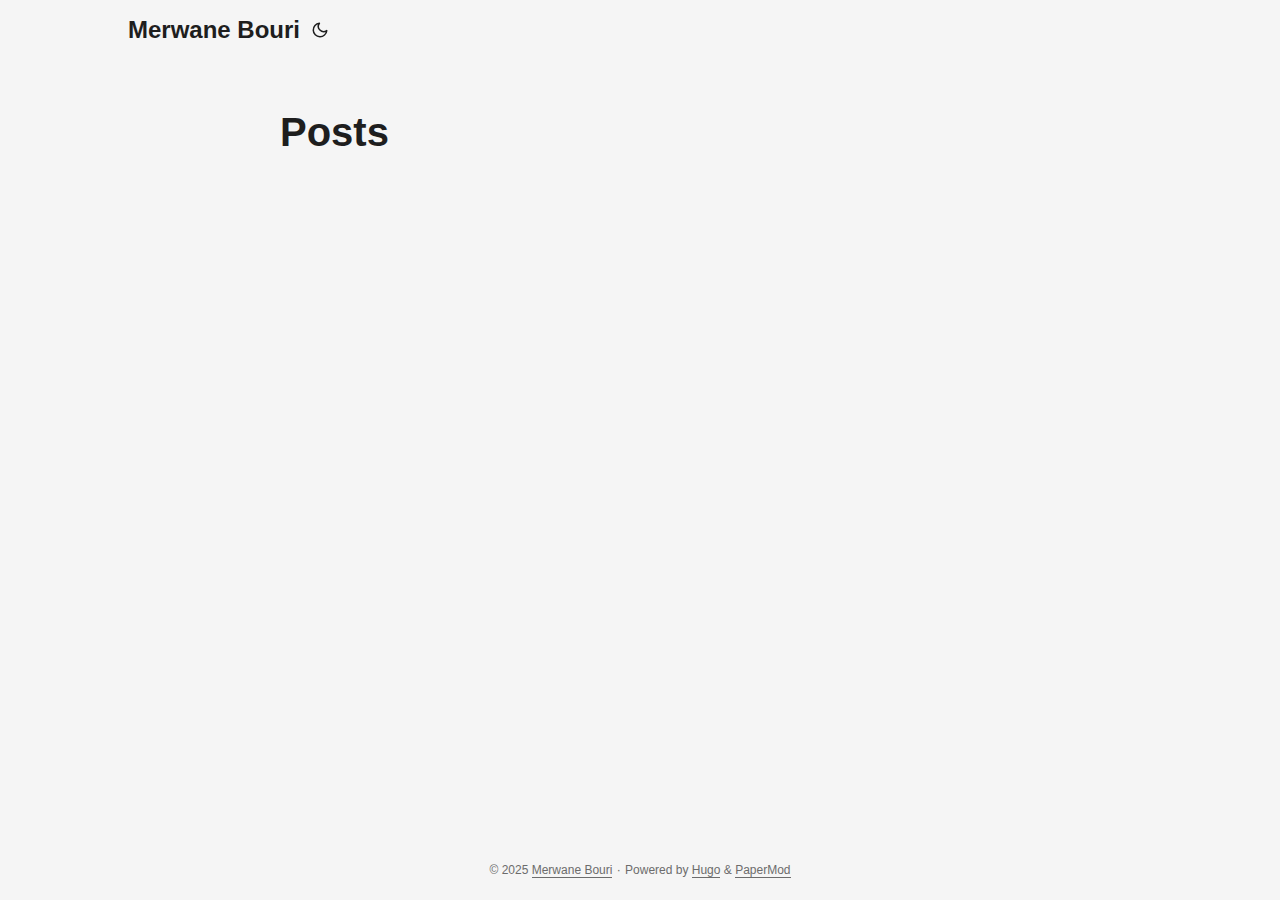
<file: post/index.html>
<!doctype html><html lang=en dir=auto><head><meta charset=utf-8><meta http-equiv=X-UA-Compatible content="IE=edge"><meta name=viewport content="width=device-width,initial-scale=1,shrink-to-fit=no"><meta name=robots content="index, follow"><title>Posts | Merwane Bouri</title>
<meta name=keywords content><meta name=description content="Posts - Merwane Bouri"><meta name=author content><link rel=canonical href=https://example.org/post/><link crossorigin=anonymous href=/assets/css/stylesheet.45e028aa8ce0961349adf411b013ee39406be2c0bc80d4ea3fc04555f7f4611a.css integrity="sha256-ReAoqozglhNJrfQRsBPuOUBr4sC8gNTqP8BFVff0YRo=" rel="preload stylesheet" as=style><link rel=icon href=https://example.org/favicon.ico><link rel=icon type=image/png sizes=16x16 href=https://example.org/favicon-16x16.png><link rel=icon type=image/png sizes=32x32 href=https://example.org/favicon-32x32.png><link rel=apple-touch-icon href=https://example.org/apple-touch-icon.png><link rel=mask-icon href=https://example.org/safari-pinned-tab.svg><meta name=theme-color content="#2e2e33"><meta name=msapplication-TileColor content="#2e2e33"><link rel=alternate type=application/rss+xml href=https://example.org/post/index.xml><link rel=alternate hreflang=en href=https://example.org/post/><noscript><style>#theme-toggle,.top-link{display:none}</style><style>@media(prefers-color-scheme:dark){:root{--theme:rgb(29, 30, 32);--entry:rgb(46, 46, 51);--primary:rgb(218, 218, 219);--secondary:rgb(155, 156, 157);--tertiary:rgb(65, 66, 68);--content:rgb(196, 196, 197);--code-block-bg:rgb(46, 46, 51);--code-bg:rgb(55, 56, 62);--border:rgb(51, 51, 51)}.list{background:var(--theme)}.list:not(.dark)::-webkit-scrollbar-track{background:0 0}.list:not(.dark)::-webkit-scrollbar-thumb{border-color:var(--theme)}}</style></noscript><meta property="og:url" content="https://example.org/post/"><meta property="og:site_name" content="Merwane Bouri"><meta property="og:title" content="Posts"><meta property="og:locale" content="en-us"><meta property="og:type" content="website"><meta name=twitter:card content="summary"><meta name=twitter:title content="Posts"><meta name=twitter:description content><script type=application/ld+json>{"@context":"https://schema.org","@type":"BreadcrumbList","itemListElement":[{"@type":"ListItem","position":1,"name":"Posts","item":"https://example.org/post/"}]}</script></head><body class=list id=top><script>localStorage.getItem("pref-theme")==="dark"?document.body.classList.add("dark"):localStorage.getItem("pref-theme")==="light"?document.body.classList.remove("dark"):window.matchMedia("(prefers-color-scheme: dark)").matches&&document.body.classList.add("dark")</script><header class=header><nav class=nav><div class=logo><a href=https://example.org/ accesskey=h title="Merwane Bouri (Alt + H)">Merwane Bouri</a><div class=logo-switches><button id=theme-toggle accesskey=t title="(Alt + T)" aria-label="Toggle theme"><svg id="moon" width="24" height="18" viewBox="0 0 24 24" fill="none" stroke="currentcolor" stroke-width="2" stroke-linecap="round" stroke-linejoin="round"><path d="M21 12.79A9 9 0 1111.21 3 7 7 0 0021 12.79z"/></svg><svg id="sun" width="24" height="18" viewBox="0 0 24 24" fill="none" stroke="currentcolor" stroke-width="2" stroke-linecap="round" stroke-linejoin="round"><circle cx="12" cy="12" r="5"/><line x1="12" y1="1" x2="12" y2="3"/><line x1="12" y1="21" x2="12" y2="23"/><line x1="4.22" y1="4.22" x2="5.64" y2="5.64"/><line x1="18.36" y1="18.36" x2="19.78" y2="19.78"/><line x1="1" y1="12" x2="3" y2="12"/><line x1="21" y1="12" x2="23" y2="12"/><line x1="4.22" y1="19.78" x2="5.64" y2="18.36"/><line x1="18.36" y1="5.64" x2="19.78" y2="4.22"/></svg></button></div></div><ul id=menu></ul></nav></header><main class=main><header class=page-header><h1>Posts</h1></header></main><footer class=footer><span>&copy; 2025 <a href=https://example.org/>Merwane Bouri</a></span> ·
<span>Powered by
<a href=https://gohugo.io/ rel="noopener noreferrer" target=_blank>Hugo</a> &
        <a href=https://github.com/adityatelange/hugo-PaperMod/ rel=noopener target=_blank>PaperMod</a></span></footer><a href=#top aria-label="go to top" title="Go to Top (Alt + G)" class=top-link id=top-link accesskey=g><svg viewBox="0 0 12 6" fill="currentcolor"><path d="M12 6H0l6-6z"/></svg>
</a><script>let menu=document.getElementById("menu");menu&&(menu.scrollLeft=localStorage.getItem("menu-scroll-position"),menu.onscroll=function(){localStorage.setItem("menu-scroll-position",menu.scrollLeft)}),document.querySelectorAll('a[href^="#"]').forEach(e=>{e.addEventListener("click",function(e){e.preventDefault();var t=this.getAttribute("href").substr(1);window.matchMedia("(prefers-reduced-motion: reduce)").matches?document.querySelector(`[id='${decodeURIComponent(t)}']`).scrollIntoView():document.querySelector(`[id='${decodeURIComponent(t)}']`).scrollIntoView({behavior:"smooth"}),t==="top"?history.replaceState(null,null," "):history.pushState(null,null,`#${t}`)})})</script><script>var mybutton=document.getElementById("top-link");window.onscroll=function(){document.body.scrollTop>800||document.documentElement.scrollTop>800?(mybutton.style.visibility="visible",mybutton.style.opacity="1"):(mybutton.style.visibility="hidden",mybutton.style.opacity="0")}</script><script>document.getElementById("theme-toggle").addEventListener("click",()=>{document.body.className.includes("dark")?(document.body.classList.remove("dark"),localStorage.setItem("pref-theme","light")):(document.body.classList.add("dark"),localStorage.setItem("pref-theme","dark"))})</script></body></html>
</file>
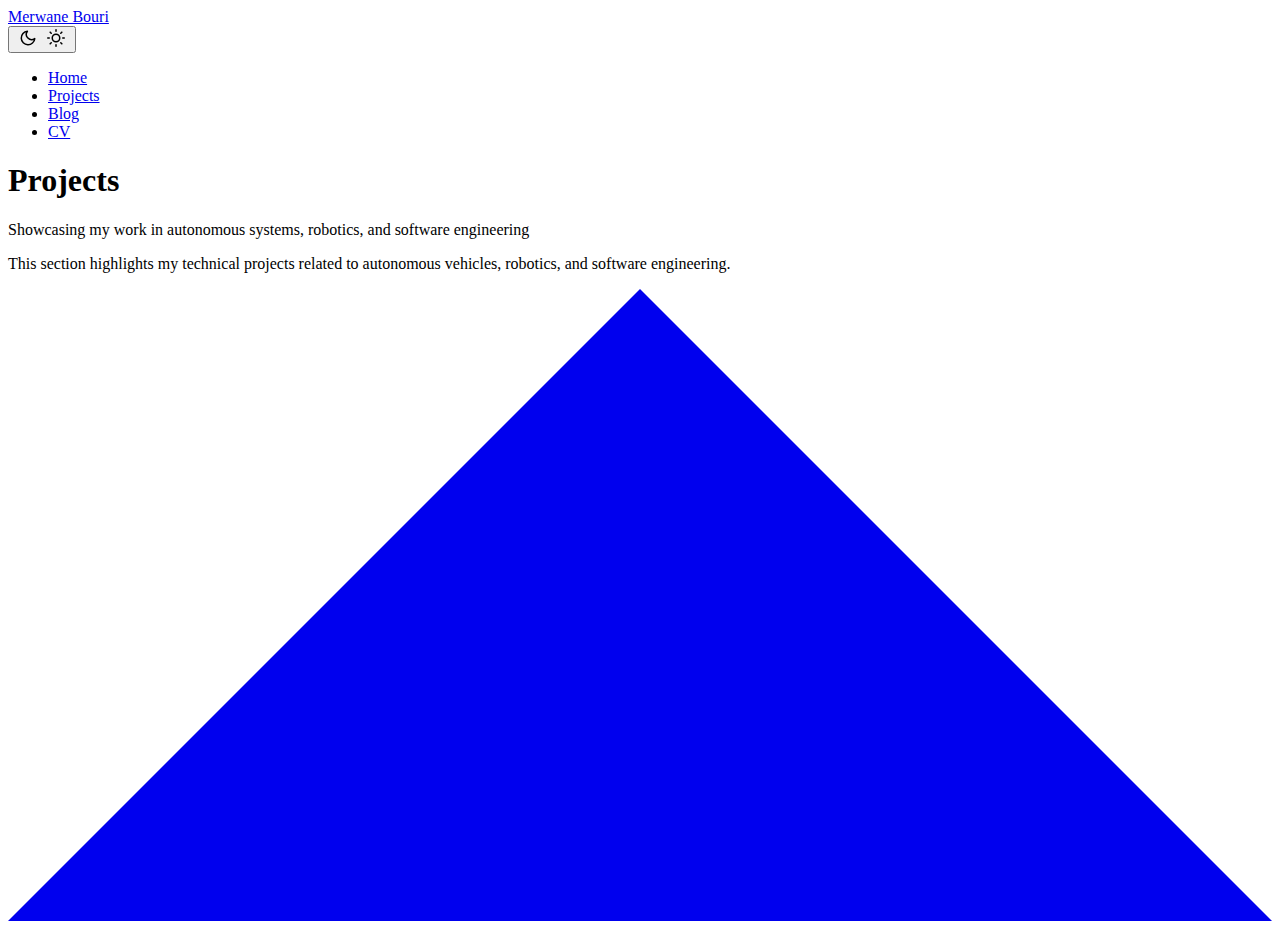
<file: projects/index.html>
<!DOCTYPE html>
<html lang="en" dir="auto">

<head><meta charset="utf-8">
<meta http-equiv="X-UA-Compatible" content="IE=edge">
<meta name="viewport" content="width=device-width, initial-scale=1, shrink-to-fit=no">
<meta name="robots" content="index, follow">
<title>Projects | Merwane Bouri</title>
<meta name="keywords" content="">
<meta name="description" content="Showcasing my work in autonomous systems, robotics, and software engineering">
<meta name="author" content="map[email:merwane.bouri@gmail.com name:Merwane Bouri]">
<link rel="canonical" href="https://merwanebouri.com/projects/">
<link crossorigin="anonymous" href="https://merwanebouri.com/assets/css/stylesheet.45e028aa8ce0961349adf411b013ee39406be2c0bc80d4ea3fc04555f7f4611a.css" integrity="sha256-ReAoqozglhNJrfQRsBPuOUBr4sC8gNTqP8BFVff0YRo=" rel="preload stylesheet" as="style">
<link rel="icon" href="https://merwanebouri.com/favicon.ico">
<link rel="icon" type="image/png" sizes="16x16" href="https://merwanebouri.com/favicon-16x16.png">
<link rel="icon" type="image/png" sizes="32x32" href="https://merwanebouri.com/favicon-32x32.png">
<link rel="apple-touch-icon" href="https://merwanebouri.com/apple-touch-icon.png">
<link rel="mask-icon" href="https://merwanebouri.com/safari-pinned-tab.svg">
<meta name="theme-color" content="#2e2e33">
<meta name="msapplication-TileColor" content="#2e2e33">
<link rel="alternate" type="application/rss+xml" href="https://merwanebouri.com/projects/index.xml">
<link rel="alternate" hreflang="en" href="https://merwanebouri.com/projects/">
<noscript>
    <style>
        #theme-toggle,
        .top-link {
            display: none;
        }

    </style>
    <style>
        @media (prefers-color-scheme: dark) {
            :root {
                --theme: rgb(29, 30, 32);
                --entry: rgb(46, 46, 51);
                --primary: rgb(218, 218, 219);
                --secondary: rgb(155, 156, 157);
                --tertiary: rgb(65, 66, 68);
                --content: rgb(196, 196, 197);
                --code-block-bg: rgb(46, 46, 51);
                --code-bg: rgb(55, 56, 62);
                --border: rgb(51, 51, 51);
            }

            .list {
                background: var(--theme);
            }

            .list:not(.dark)::-webkit-scrollbar-track {
                background: 0 0;
            }

            .list:not(.dark)::-webkit-scrollbar-thumb {
                border-color: var(--theme);
            }
        }

    </style>
</noscript>
      <script async src="https://www.googletagmanager.com/gtag/js?id=G-78HXMFB3FH"></script>
      <script>
        var doNotTrack = false;
        if ( false ) {
          var dnt = (navigator.doNotTrack || window.doNotTrack || navigator.msDoNotTrack);
          var doNotTrack = (dnt == "1" || dnt == "yes");
        }
        if (!doNotTrack) {
          window.dataLayer = window.dataLayer || [];
          function gtag(){dataLayer.push(arguments);}
          gtag('js', new Date());
          gtag('config', 'G-78HXMFB3FH');
        }
      </script><meta property="og:url" content="https://merwanebouri.com/projects/">
  <meta property="og:site_name" content="Merwane Bouri">
  <meta property="og:title" content="Projects">
  <meta property="og:description" content="Showcasing my work in autonomous systems, robotics, and software engineering">
  <meta property="og:locale" content="en-us">
  <meta property="og:type" content="website">
<meta name="twitter:card" content="summary">
<meta name="twitter:title" content="Projects">
<meta name="twitter:description" content="Showcasing my work in autonomous systems, robotics, and software engineering">


<script type="application/ld+json">
{
  "@context": "https://schema.org",
  "@type": "BreadcrumbList",
  "itemListElement": [
    {
      "@type": "ListItem",
      "position":  1 ,
      "name": "Projects",
      "item": "https://merwanebouri.com/projects/"
    }
  ]
}
</script>
</head>

<body class="list" id="top">
<script>
    if (localStorage.getItem("pref-theme") === "dark") {
        document.body.classList.add('dark');
    } else if (localStorage.getItem("pref-theme") === "light") {
        document.body.classList.remove('dark')
    } else if (window.matchMedia('(prefers-color-scheme: dark)').matches) {
        document.body.classList.add('dark');
    }

</script>

<header class="header">
    <nav class="nav">
        <div class="logo">
            <a href="https://merwanebouri.com/" accesskey="h" title="Merwane Bouri (Alt + H)">Merwane Bouri</a>
            <div class="logo-switches">
                <button id="theme-toggle" accesskey="t" title="(Alt + T)" aria-label="Toggle theme">
                    <svg id="moon" xmlns="http://www.w3.org/2000/svg" width="24" height="18" viewBox="0 0 24 24"
                        fill="none" stroke="currentColor" stroke-width="2" stroke-linecap="round"
                        stroke-linejoin="round">
                        <path d="M21 12.79A9 9 0 1 1 11.21 3 7 7 0 0 0 21 12.79z"></path>
                    </svg>
                    <svg id="sun" xmlns="http://www.w3.org/2000/svg" width="24" height="18" viewBox="0 0 24 24"
                        fill="none" stroke="currentColor" stroke-width="2" stroke-linecap="round"
                        stroke-linejoin="round">
                        <circle cx="12" cy="12" r="5"></circle>
                        <line x1="12" y1="1" x2="12" y2="3"></line>
                        <line x1="12" y1="21" x2="12" y2="23"></line>
                        <line x1="4.22" y1="4.22" x2="5.64" y2="5.64"></line>
                        <line x1="18.36" y1="18.36" x2="19.78" y2="19.78"></line>
                        <line x1="1" y1="12" x2="3" y2="12"></line>
                        <line x1="21" y1="12" x2="23" y2="12"></line>
                        <line x1="4.22" y1="19.78" x2="5.64" y2="18.36"></line>
                        <line x1="18.36" y1="5.64" x2="19.78" y2="4.22"></line>
                    </svg>
                </button>
            </div>
        </div>
        <ul id="menu">
            <li>
                <a href="https://merwanebouri.com/" title="Home">
                    <span>Home</span>
                </a>
            </li>
            <li>
                <a href="https://merwanebouri.com/projects/" title="Projects">
                    <span class="active">Projects</span>
                </a>
            </li>
            <li>
                <a href="https://merwanebouri.com/blog/" title="Blog">
                    <span>Blog</span>
                </a>
            </li>
            <li>
                <a href="https://merwanebouri.com/cv/" title="CV">
                    <span>CV</span>
                </a>
            </li>
        </ul>
    </nav>
</header>
<main class="main"> 
<header class="page-header">
  <h1>
    Projects
  </h1>
  <div class="post-description">
    Showcasing my work in autonomous systems, robotics, and software engineering
  </div>
</header>
<div class="post-content"><p>This section highlights my technical projects related to autonomous vehicles, robotics, and software engineering.</p>


</div>
    </main>
    
<a href="#top" aria-label="go to top" title="Go to Top (Alt + G)" class="top-link" id="top-link" accesskey="g">
    <svg xmlns="http://www.w3.org/2000/svg" viewBox="0 0 12 6" fill="currentColor">
        <path d="M12 6H0l6-6z" />
    </svg>
</a>

<script>
    let menu = document.getElementById('menu')
    if (menu) {
        menu.scrollLeft = localStorage.getItem("menu-scroll-position");
        menu.onscroll = function () {
            localStorage.setItem("menu-scroll-position", menu.scrollLeft);
        }
    }

    document.querySelectorAll('a[href^="#"]').forEach(anchor => {
        anchor.addEventListener("click", function (e) {
            e.preventDefault();
            var id = this.getAttribute("href").substr(1);
            if (!window.matchMedia('(prefers-reduced-motion: reduce)').matches) {
                document.querySelector(`[id='${decodeURIComponent(id)}']`).scrollIntoView({
                    behavior: "smooth"
                });
            } else {
                document.querySelector(`[id='${decodeURIComponent(id)}']`).scrollIntoView();
            }
            if (id === "top") {
                history.replaceState(null, null, " ");
            } else {
                history.pushState(null, null, `#${id}`);
            }
        });
    });

</script>
<script>
    var mybutton = document.getElementById("top-link");
    window.onscroll = function () {
        if (document.body.scrollTop > 800 || document.documentElement.scrollTop > 800) {
            mybutton.style.visibility = "visible";
            mybutton.style.opacity = "1";
        } else {
            mybutton.style.visibility = "hidden";
            mybutton.style.opacity = "0";
        }
    };

</script>
<script>
    document.getElementById("theme-toggle").addEventListener("click", () => {
        if (document.body.className.includes("dark")) {
            document.body.classList.remove('dark');
            localStorage.setItem("pref-theme", 'light');
        } else {
            document.body.classList.add('dark');
            localStorage.setItem("pref-theme", 'dark');
        }
    })

</script>
</body>

</html>
</file>
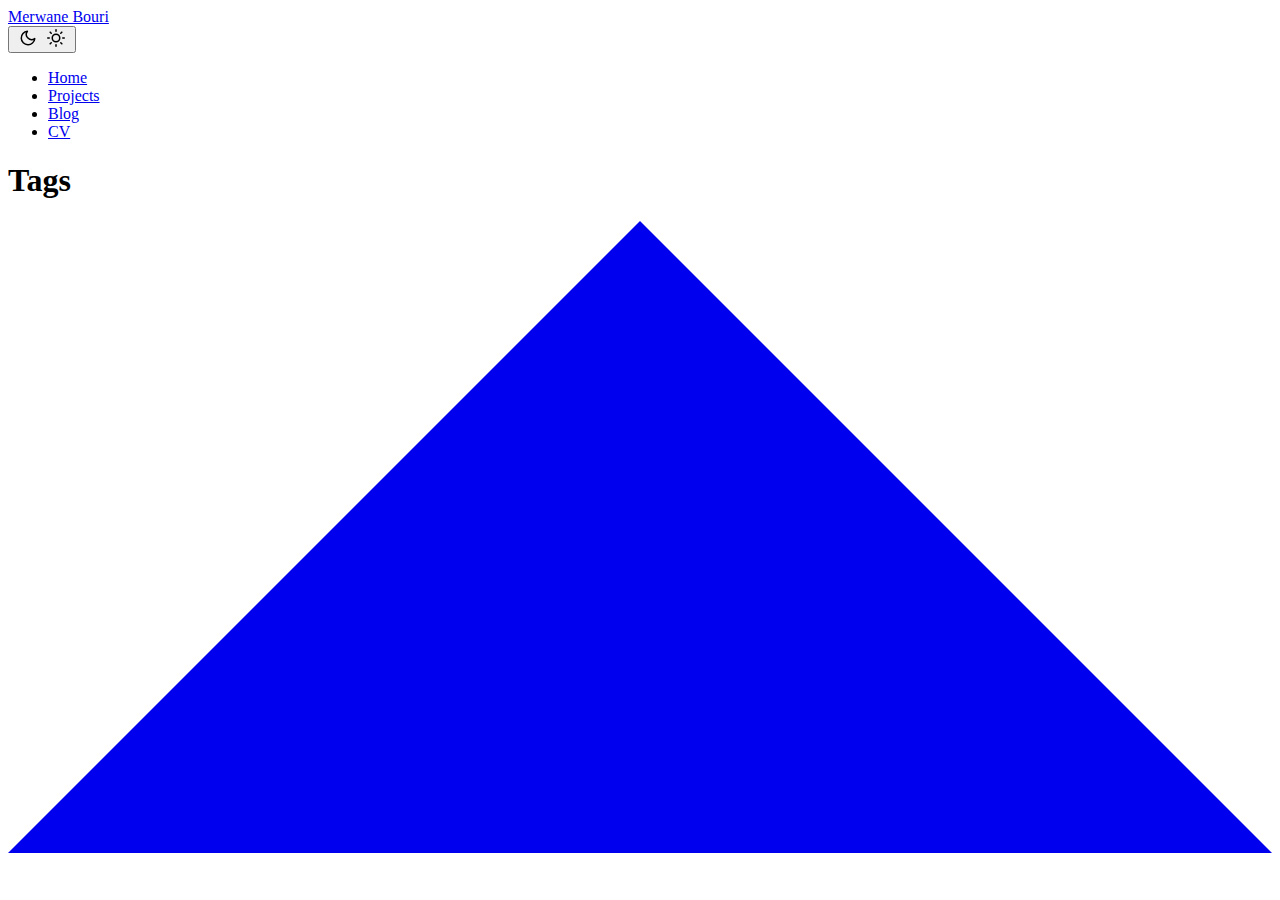
<file: tags/index.html>
<!DOCTYPE html>
<html lang="en" dir="auto">

<head><meta charset="utf-8">
<meta http-equiv="X-UA-Compatible" content="IE=edge">
<meta name="viewport" content="width=device-width, initial-scale=1, shrink-to-fit=no">
<meta name="robots" content="index, follow">
<title>Tags | Merwane Bouri</title>
<meta name="keywords" content="">
<meta name="description" content="Merwane Bouri - Software engineer specializing in autonomous systems including vehicles, robotics, and drones. Building optimized solutions that revolutionize the automotive and robotics industries.">
<meta name="author" content="map[email:merwane.bouri@gmail.com name:Merwane Bouri]">
<link rel="canonical" href="https://merwanebouri.com/tags/">
<link crossorigin="anonymous" href="https://merwanebouri.com/assets/css/stylesheet.45e028aa8ce0961349adf411b013ee39406be2c0bc80d4ea3fc04555f7f4611a.css" integrity="sha256-ReAoqozglhNJrfQRsBPuOUBr4sC8gNTqP8BFVff0YRo=" rel="preload stylesheet" as="style">
<link rel="icon" href="https://merwanebouri.com/favicon.ico">
<link rel="icon" type="image/png" sizes="16x16" href="https://merwanebouri.com/favicon-16x16.png">
<link rel="icon" type="image/png" sizes="32x32" href="https://merwanebouri.com/favicon-32x32.png">
<link rel="apple-touch-icon" href="https://merwanebouri.com/apple-touch-icon.png">
<link rel="mask-icon" href="https://merwanebouri.com/safari-pinned-tab.svg">
<meta name="theme-color" content="#2e2e33">
<meta name="msapplication-TileColor" content="#2e2e33">
<link rel="alternate" type="application/rss+xml" href="https://merwanebouri.com/tags/index.xml">
<link rel="alternate" hreflang="en" href="https://merwanebouri.com/tags/">
<noscript>
    <style>
        #theme-toggle,
        .top-link {
            display: none;
        }

    </style>
    <style>
        @media (prefers-color-scheme: dark) {
            :root {
                --theme: rgb(29, 30, 32);
                --entry: rgb(46, 46, 51);
                --primary: rgb(218, 218, 219);
                --secondary: rgb(155, 156, 157);
                --tertiary: rgb(65, 66, 68);
                --content: rgb(196, 196, 197);
                --code-block-bg: rgb(46, 46, 51);
                --code-bg: rgb(55, 56, 62);
                --border: rgb(51, 51, 51);
            }

            .list {
                background: var(--theme);
            }

            .list:not(.dark)::-webkit-scrollbar-track {
                background: 0 0;
            }

            .list:not(.dark)::-webkit-scrollbar-thumb {
                border-color: var(--theme);
            }
        }

    </style>
</noscript>
      <script async src="https://www.googletagmanager.com/gtag/js?id=G-78HXMFB3FH"></script>
      <script>
        var doNotTrack = false;
        if ( false ) {
          var dnt = (navigator.doNotTrack || window.doNotTrack || navigator.msDoNotTrack);
          var doNotTrack = (dnt == "1" || dnt == "yes");
        }
        if (!doNotTrack) {
          window.dataLayer = window.dataLayer || [];
          function gtag(){dataLayer.push(arguments);}
          gtag('js', new Date());
          gtag('config', 'G-78HXMFB3FH');
        }
      </script><meta property="og:url" content="https://merwanebouri.com/tags/">
  <meta property="og:site_name" content="Merwane Bouri">
  <meta property="og:title" content="Tags">
  <meta property="og:description" content="Merwane Bouri - Software engineer specializing in autonomous systems including vehicles, robotics, and drones. Building optimized solutions that revolutionize the automotive and robotics industries.">
  <meta property="og:locale" content="en-us">
  <meta property="og:type" content="website">
<meta name="twitter:card" content="summary">
<meta name="twitter:title" content="Tags">
<meta name="twitter:description" content="Merwane Bouri - Software engineer specializing in autonomous systems including vehicles, robotics, and drones. Building optimized solutions that revolutionize the automotive and robotics industries.">

</head>

<body class="list" id="top">
<script>
    if (localStorage.getItem("pref-theme") === "dark") {
        document.body.classList.add('dark');
    } else if (localStorage.getItem("pref-theme") === "light") {
        document.body.classList.remove('dark')
    } else if (window.matchMedia('(prefers-color-scheme: dark)').matches) {
        document.body.classList.add('dark');
    }

</script>

<header class="header">
    <nav class="nav">
        <div class="logo">
            <a href="https://merwanebouri.com/" accesskey="h" title="Merwane Bouri (Alt + H)">Merwane Bouri</a>
            <div class="logo-switches">
                <button id="theme-toggle" accesskey="t" title="(Alt + T)" aria-label="Toggle theme">
                    <svg id="moon" xmlns="http://www.w3.org/2000/svg" width="24" height="18" viewBox="0 0 24 24"
                        fill="none" stroke="currentColor" stroke-width="2" stroke-linecap="round"
                        stroke-linejoin="round">
                        <path d="M21 12.79A9 9 0 1 1 11.21 3 7 7 0 0 0 21 12.79z"></path>
                    </svg>
                    <svg id="sun" xmlns="http://www.w3.org/2000/svg" width="24" height="18" viewBox="0 0 24 24"
                        fill="none" stroke="currentColor" stroke-width="2" stroke-linecap="round"
                        stroke-linejoin="round">
                        <circle cx="12" cy="12" r="5"></circle>
                        <line x1="12" y1="1" x2="12" y2="3"></line>
                        <line x1="12" y1="21" x2="12" y2="23"></line>
                        <line x1="4.22" y1="4.22" x2="5.64" y2="5.64"></line>
                        <line x1="18.36" y1="18.36" x2="19.78" y2="19.78"></line>
                        <line x1="1" y1="12" x2="3" y2="12"></line>
                        <line x1="21" y1="12" x2="23" y2="12"></line>
                        <line x1="4.22" y1="19.78" x2="5.64" y2="18.36"></line>
                        <line x1="18.36" y1="5.64" x2="19.78" y2="4.22"></line>
                    </svg>
                </button>
            </div>
        </div>
        <ul id="menu">
            <li>
                <a href="https://merwanebouri.com/" title="Home">
                    <span>Home</span>
                </a>
            </li>
            <li>
                <a href="https://merwanebouri.com/projects/" title="Projects">
                    <span>Projects</span>
                </a>
            </li>
            <li>
                <a href="https://merwanebouri.com/blog/" title="Blog">
                    <span>Blog</span>
                </a>
            </li>
            <li>
                <a href="https://merwanebouri.com/cv/" title="CV">
                    <span>CV</span>
                </a>
            </li>
        </ul>
    </nav>
</header>
<main class="main">
<header class="page-header">
    <h1>Tags</h1>
</header>

<ul class="terms-tags">
</ul>
    </main>
    
<a href="#top" aria-label="go to top" title="Go to Top (Alt + G)" class="top-link" id="top-link" accesskey="g">
    <svg xmlns="http://www.w3.org/2000/svg" viewBox="0 0 12 6" fill="currentColor">
        <path d="M12 6H0l6-6z" />
    </svg>
</a>

<script>
    let menu = document.getElementById('menu')
    if (menu) {
        menu.scrollLeft = localStorage.getItem("menu-scroll-position");
        menu.onscroll = function () {
            localStorage.setItem("menu-scroll-position", menu.scrollLeft);
        }
    }

    document.querySelectorAll('a[href^="#"]').forEach(anchor => {
        anchor.addEventListener("click", function (e) {
            e.preventDefault();
            var id = this.getAttribute("href").substr(1);
            if (!window.matchMedia('(prefers-reduced-motion: reduce)').matches) {
                document.querySelector(`[id='${decodeURIComponent(id)}']`).scrollIntoView({
                    behavior: "smooth"
                });
            } else {
                document.querySelector(`[id='${decodeURIComponent(id)}']`).scrollIntoView();
            }
            if (id === "top") {
                history.replaceState(null, null, " ");
            } else {
                history.pushState(null, null, `#${id}`);
            }
        });
    });

</script>
<script>
    var mybutton = document.getElementById("top-link");
    window.onscroll = function () {
        if (document.body.scrollTop > 800 || document.documentElement.scrollTop > 800) {
            mybutton.style.visibility = "visible";
            mybutton.style.opacity = "1";
        } else {
            mybutton.style.visibility = "hidden";
            mybutton.style.opacity = "0";
        }
    };

</script>
<script>
    document.getElementById("theme-toggle").addEventListener("click", () => {
        if (document.body.className.includes("dark")) {
            document.body.classList.remove('dark');
            localStorage.setItem("pref-theme", 'light');
        } else {
            document.body.classList.add('dark');
            localStorage.setItem("pref-theme", 'dark');
        }
    })

</script>
</body>

</html>
</file>
